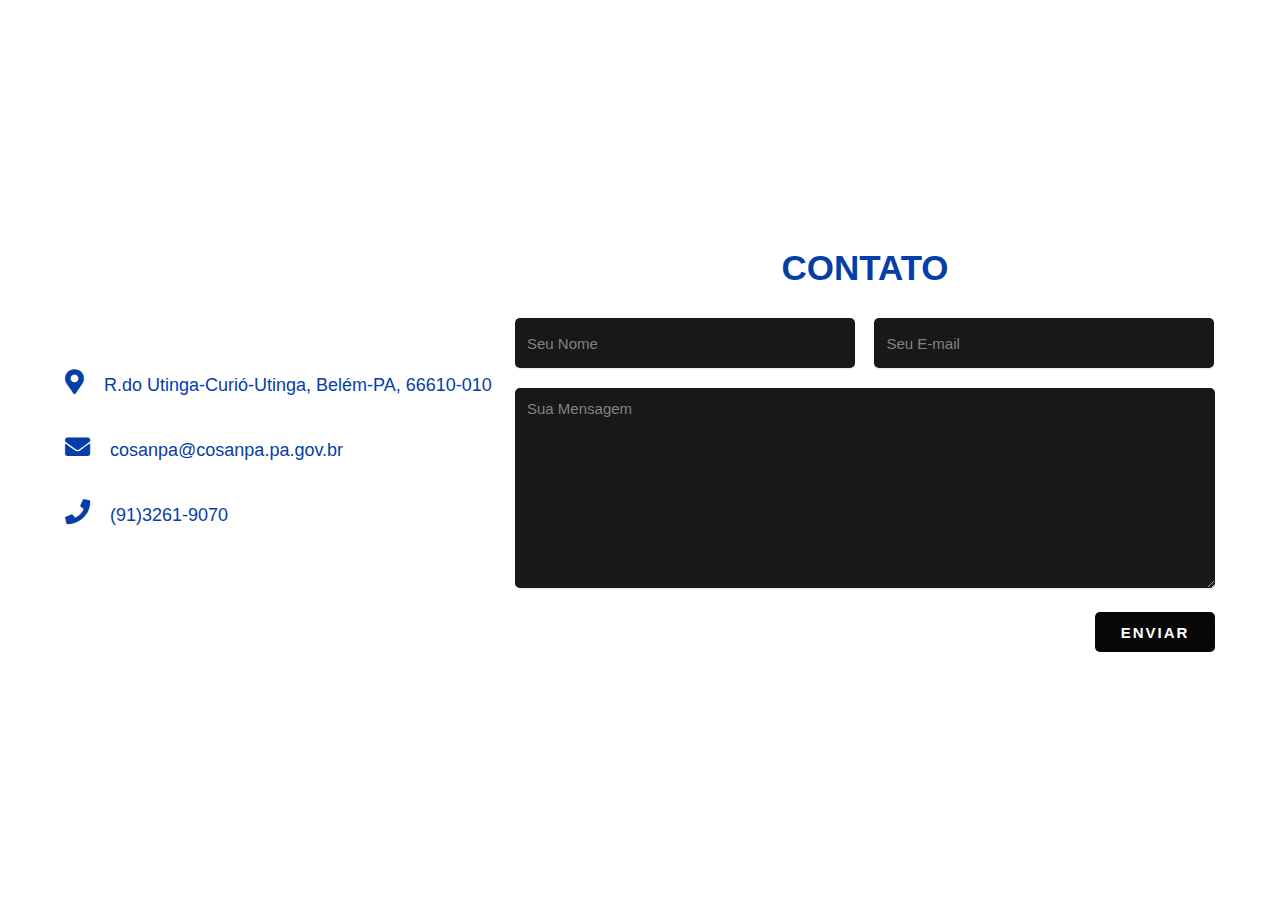
<file: index3.html>
<!DOCTYPE html>
<html lang="pt-BR" dir="ltr">
<head>
  <meta charset="utf-8">
  <meta name="viewport" content="width=device-width, initial-scale=1.0">
  <title>Formulário de Contato Responsivo</title>
  <link rel="stylesheet" href="style3.css">
  <link rel="stylesheet" href="https://cdnjs.cloudflare.com/ajax/libs/font-awesome/5.13.1/css/all.min.css">
</head>
<body>
  
  <div class="contact-section">
    <div class="contact-info">
      <div><i class="fas fa-map-marker-alt"></i>R.do Utinga-Curió-Utinga, Belém-PA, 66610-010</div>
      <div><i class="fas fa-envelope"></i>cosanpa@cosanpa.pa.gov.br</div>
      <div><i class="fas fa-phone"></i>(91)3261-9070</div>
    </div>
    <div class="contact-form">
      <h2>Contato</h2>
      <form class="contact" action="" method="post">
        <input type="text" name="name" class="text-box" placeholder="Seu Nome" required>
        <input type="email" name="email" class="text-box" placeholder="Seu E-mail" required>
        <textarea name="message" rows="5" placeholder="Sua Mensagem" required></textarea>
        <input type="submit" name="submit" class="send-btn" value="Enviar">
      </form>
    </div>
  </div>
  <a href="index2.html" class="back-btn"></a>
</body>
</html>
</file>
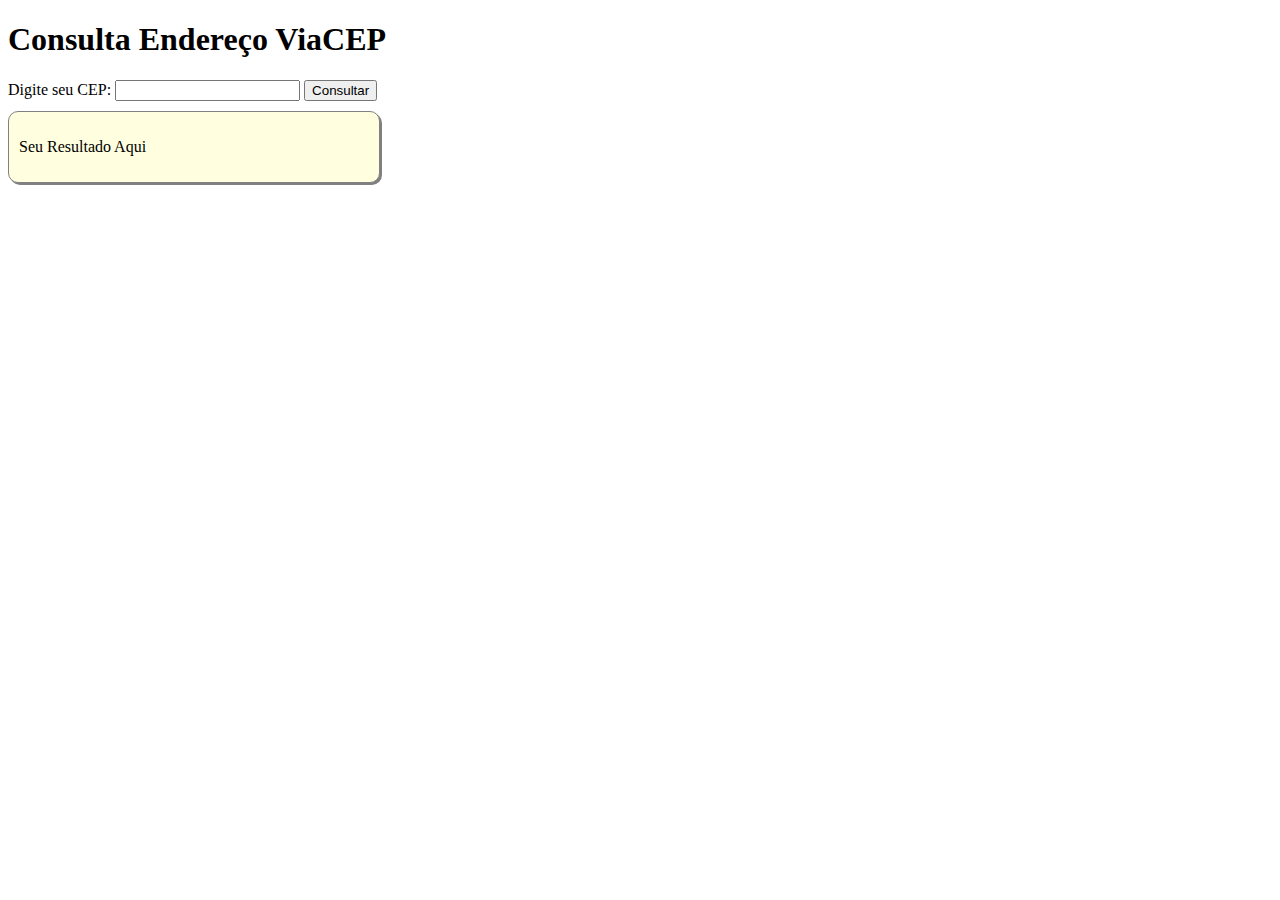
<file: index4.html>
<!DOCTYPE html>
<html lang="en">
  <head>
    <meta charset="UTF-8" />
    <meta http-equiv="x-UA-Compatible" content="IE=edge">
    <meta name="viewport" content="width=device-width, initial-scale=1.0">
    <title>Consumindo API ViaCEP</title>
    <style>
      #resultado {
        padding: 10px;
        margin-top: 10px;
        max-width: 350px;
        background-color: lightyellow;
        border: 1px solid grey;
        border-radius: 10px;
        box-shadow: 2px 2px grey; 
      }
    </style>
  </head>
  <body>
     <h1>Consulta Endereço ViaCEP</h1>
     <label>Digite seu CEP:</label>
     <input type="number" id="cep" />
     <button onclick="consultaEndereco()">Consultar</button>
     <div id="resultado">
          <p>Seu Resultado Aqui</p>
     </div>

     <script>
          function consultaEndereco() {
               let cep = document.querySelector('#cep').value;

               if (cep.length !== 8) {
                   alert('CEP Inválido!');
                   return;
               }

               let url = `https://viacep.com.br/ws/${cep}/json/`;

              fetch(url).then(function(response){
                response.json().then(mostrarEndereco)
              });
          }

          function mostrarEndereco(dados) {
              let resultado = document.querySelector('#resultado');
               if (dados.erro) {
                    resultado.innerHTML = "Não foi possível localizar endereço!";
               } else {
                  resultado.innerHTML = `<p>Endereço: ${dados.logradouro}</p>
                                          <p>Complemento: ${dados.complemento}</p>
                                          <p>Bairro: ${dados.bairro}</p>
                                          <p>Cidade: ${dados.localidade} - ${dados.uf}</p>`;
              }
          }
      </script>
  </body>
</html>
</file>
<file: style3.css>
* {
  margin: 0;
  padding: 0;
  box-sizing: border-box;
  font-family: "Poppins", sans-serif;
}


html, body {
  height: 100%;
  width: 100%;
}

body {
  background-color: #ffffff; 
  display: flex;
  justify-content: center;
  align-items: center;
}


.contact-section {
  width: 100%;
  display: flex;
  justify-content: center;
  align-items: center;
  position: relative;
  z-index: 1; 
}

.contact-info {
  color: rgb(5, 62, 168);
  max-width: 500px;
  line-height: 65px;
  padding-left: 50px;
  font-size: 18px;
}

.contact-info i {
  margin-right: 20px;
  font-size: 25px;
}

.contact-form {
  max-width: 700px;
  margin-right: 50px;
}

.contact-info, .contact-form {
  flex: 1;
}

.contact-form h2 {
  color: rgb(5, 62, 168); 
  text-align: center;
  font-size: 35px;
  text-transform: uppercase;
  margin-bottom: 30px;
}

.contact-form .text-box {
  background: #000;
  color: rgb(255, 255, 255);
  border: none;
  width: calc(50% - 10px);
  height: 50px;
  padding: 12px;
  font-size: 15px;
  border-radius: 5px;
  box-shadow: 0 1px 1px rgba(0, 0, 0, 0.1);
  margin-bottom: 20px;
  opacity: 0.9;
}

.contact-form .text-box:first-child {
  margin-right: 15px;
}

.contact-form textarea {
  background: #000;
  color: #fff;
  border: none;
  width: 100%;
  padding: 12px;
  font-size: 15px;
  min-height: 200px;
  max-height: 400px;
  resize: vertical;
  border-radius: 5px;
  box-shadow: 0 1px 1px rgba(0, 0, 0, 0.1);
  margin-bottom: 20px;
  opacity: 0.9;
}

.contact-form .send-btn {
  float: right;
  background: #070707;
  color: rgb(255, 255, 255);
  border: none;
  width: 120px;
  height: 40px;
  font-size: 15px;
  font-weight: 600;
  text-transform: uppercase;
  letter-spacing: 2px;
  border-radius: 5px;
  cursor: pointer;
  transition: 0.3s;
  transition-property: background;
}

.contact-form .send-btn:hover {
  background: #0582E3;
}

@media screen and (max-width: 950px) {
  .contact-section {
    flex-direction: column;
  }

  .contact-info, .contact-form {
    margin: 30px 50px;
  }

  .contact-form h2 {
    font-size: 30px;
  }

  .contact-form .text-box {
    width: 100%;
  }
}


.alert-success {
  z-index: 1;
  background: #D4EDDA;
  font-size: 18px;
  padding: 20px 40px;
  min-width: 420px;
  position: fixed;
  right: 0;
  top: 10px;
  border-left: 8px solid #3AD66E;
  border-radius: 4px;
}

.alert-error {
  z-index: 1;
  background: #FFF3CD;
  font-size: 18px;
  padding: 20px 40px;
  min-width: 420px;
  position: fixed;
  right: 0;
  top: 10px;
  border-left: 8px solid #FFA502;
  border-radius: 4px;
}
</file>
